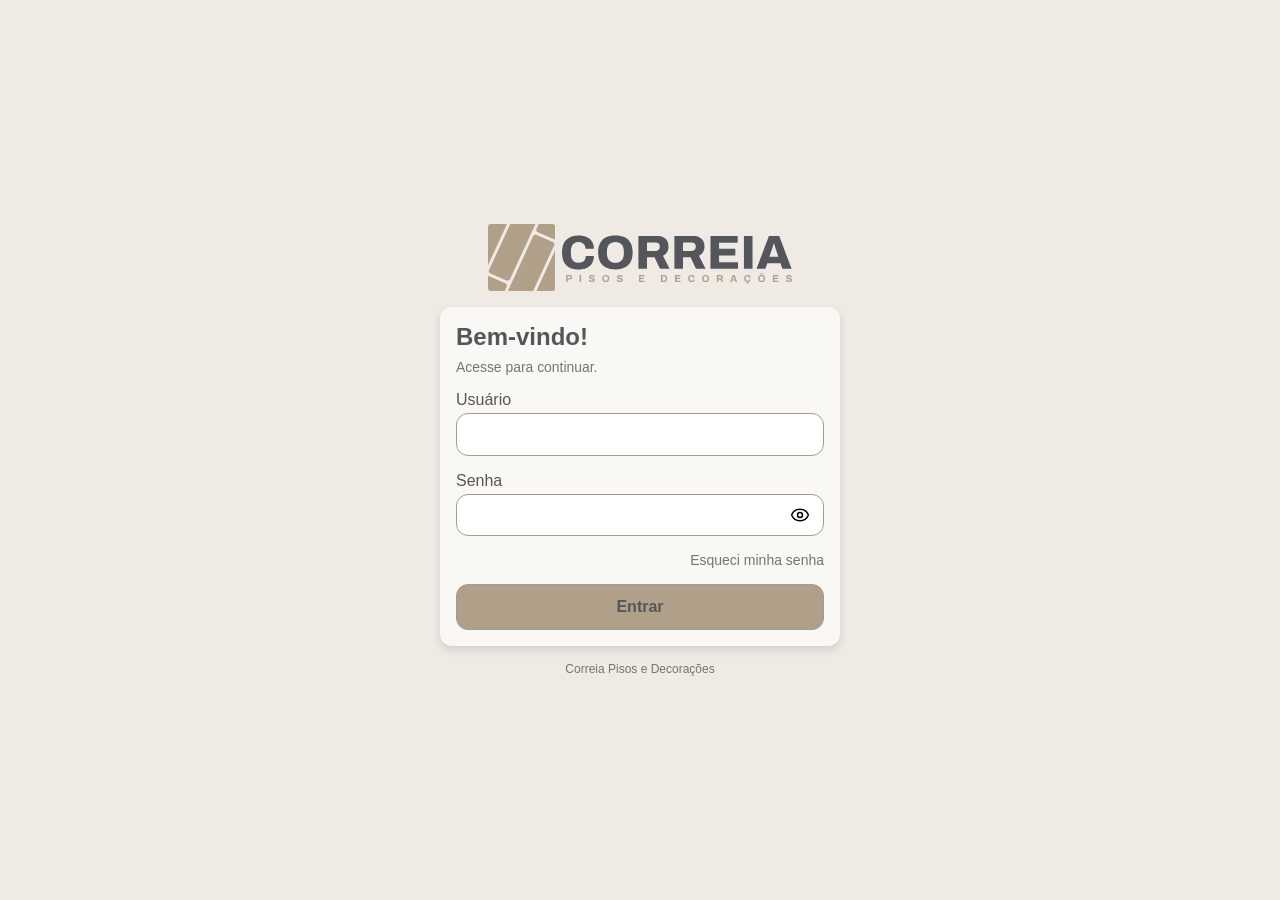
<file: login.html>
<!DOCTYPE html>
<html lang="pt-BR">
  <head>
    <title>Login</title>
    <meta charset="UTF-8" />
    <meta name="viewport" content="width=device-width, initial-scale=1.0" />

    <link rel="stylesheet" href="css/base.css"/>
    <link rel="stylesheet" href="css/componentes/card.css"/>
    <link rel="stylesheet" href="css/componentes/forms.css"/>
    <link rel="stylesheet" href="css/componentes/buttons.css"/>
    <link rel="stylesheet" href="css/paginas/login.css"/>

    <script type="module" src="js/paginas/login.js"></script>
  </head>

  <body>
    <img src="assets/logo.svg" alt="Logo Correia Pisos">
    <main class="card">
      <section>
        <h1>Bem-vindo!</h1>
        <p>Acesse para continuar.</p>
      </section>
      <form method="POST">
        <div class="campo">
          <label for="usuario">Usuário</label>
          <input type="text" id="usuario" name="usuario" required autocomplete="username" class="input">
        </div>
        <div class="campo">
          <label for="senha">Senha</label>
          <div class="input-senha">
            <input type="password" id="senha" name="senha" required autocomplete="current-password" class="input">
            <button type="button" aria-label="Mostrar senha"><img src="assets/icones/eye.svg" alt=""></button>
          </div>
        </div>
        <a href="#">Esqueci minha senha</a>
        <button type="submit" class="botao botao--primario">Entrar</button>
      </form>
    </main>
    <footer>Correia Pisos e Decorações</footer>
  </body>
</html>
</file>
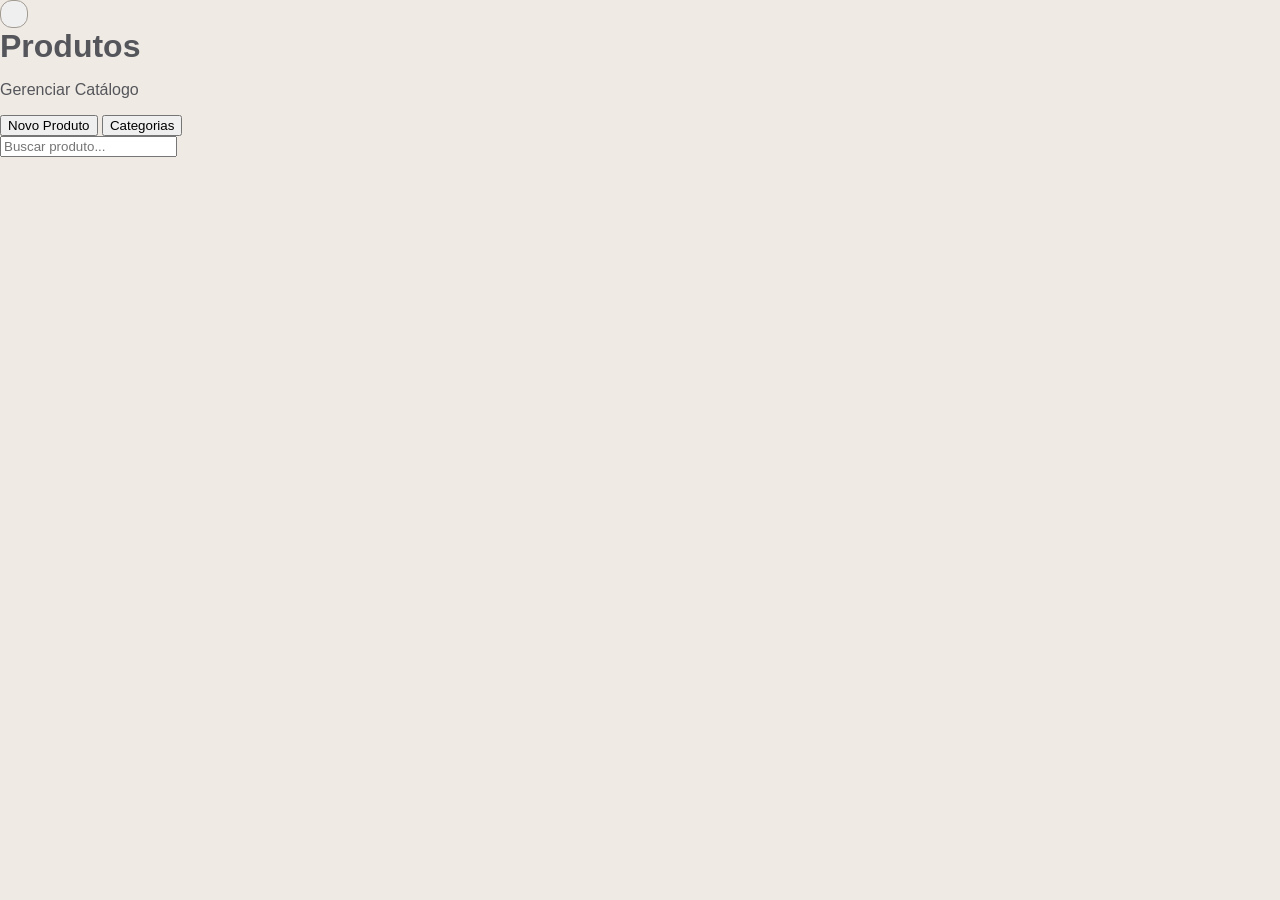
<file: produtos.html>
<!DOCTYPE html>
<html lang="pt-BR">
<head>
    <meta charset="UTF-8">
    <meta name="viewport" content="width=device-width, initial-scale=1.0">
    <title>Produtos</title>

    <link rel="stylesheet" href="css/base.css"/>
    <link rel="stylesheet" href="css/componentes/buttons.css"/>
</head>
<body>
    <header>
        <button type="button" class="botao"></button>
    </header>
    <main>
        <h1>Produtos</h1>
        <p>Gerenciar Catálogo</p>
        <Section>
            <button type="button">Novo Produto</button>
            <button type="button">Categorias</button>
            <div>
                
                <input type="text" placeholder="Buscar produto...">
            </div>
        </Section>
    </main>
</body>
</html>
</file>
<file: css/base.css>
:root {
  --background: #EFEAE4;
  --surface: #F9F8F4;
  --surface-input: #FFFFFF;
  --border: #A29B92;
  --primary: #B0A089;
  --text: #55565B;
  --text-secondary: #757472;

  --espaçamento: 1rem;
  --radius: 12px;
  --shadow: 0 4px 8px rgba(0, 0, 0, 0.12);
}

*,
*::before,
*::after {
  box-sizing: border-box;
}

body {
  margin: 0;
  min-height: 100dvh;
  background: var(--background);
  color: var(--text);
  font-family: Arial, Helvetica, sans-serif;
}

h1, h2, h3, h4 {
  margin: 0;
}
</file>
<file: css/componentes/card.css>
.card {
  background: var(--surface);
  border-radius: var(--radius);
  padding: var(--espaçamento);
  color: var(--text);
  text-decoration: none;
  box-shadow: var(--shadow);

  overflow-wrap: break-word;

  -webkit-tap-highlight-color: transparent;
}

.card p {
  font-size: 0.87rem;
}

.card h2 {
  font-size: 1rem;
}

.card--interativo {
  transition: 
    transform 150ms ease,
    background-color 260ms ease
  ;
}

.card--interativo:hover {
  background-color: color-mix(in srgb, var(--surface), black 3%);
}

.card--interativo:active {
  transform: scale(0.98);
}
</file>
<file: css/componentes/forms.css>
.campo {
  display: flex;
  flex-direction: column;
  gap: calc(var(--espaçamento) / 4);
}

.input {
  background: var(--surface-input);
  border: 1px solid var(--border);
  border-radius: var(--radius);
  padding: 0.80rem;
}

.input:focus {
  outline: 1px solid var(--primary);
  border-color: var(--primary);
}

.input-senha {
  display: flex;
  align-items: center;
  background: var(--surface-input);
  border: 1px solid var(--border);
  border-radius: var(--radius);
}

.input-senha .input {
  flex: 1;
  min-width: 0;
  border: none;
  background: transparent;
}

.input-senha button {
  border: none;
  background: transparent;
  padding: 0.5rem 0.8rem;
  cursor: pointer;
}

.input-senha .input:focus {
  outline: none;
}

.input-senha:focus-within {
  outline: 1px solid var(--primary);
  border-color: var(--primary);  
}

.input-senha img {
  width: 1.25rem;
  height: 1.25rem;
  display: block;
}
</file>
<file: css/componentes/buttons.css>
.botao {
    padding: 0.80rem;
    border: 1px solid var(--border);
    border-radius: var(--radius);
    font-size: 1rem;
    font-weight: 550;
    cursor: pointer;
    text-align: center;
    display: inline-flex;
    align-items: center;
    justify-content: center;
    color: var(--text);

    transition: 
        background-color 150ms,
        transform 150ms
    ;
}

.botao--primario {
    background: var(--primary);
}

.botao--secundario {
    background: transparent;
}

.botao:not(:disabled):active {
    transform: scale(0.98);
}

.botao:not(:disabled):hover {
    filter: brightness(0.95);
}

.botao:focus-visible {
    outline: 2px solid var(--primary);
    outline-offset: 2px;
}

.botao:disabled {
    opacity: 0.5;
    cursor: not-allowed;
}
</file>
<file: css/paginas/login.css>
body {
  display: flex;
  flex-direction: column;
  justify-content: center;
  align-items: center;
  gap: var(--espaçamento);
  padding: 0 var(--espaçamento);
}

body > img {
  width: 80%;
  max-width: 19rem;
  height: auto;
}

main {
  display: flex;
  flex-direction: column;
  gap: var(--espaçamento);
  width: 100%;
  max-width: 25rem;
}

main h1 {
  color: var(--text);
  font-size: 1.5rem;
}

main p {
  color: var(--text-secondary);
  font-size: 0.875rem;
}

section {
  display: flex;
  flex-direction: column;
  gap: calc(var(--espaçamento) / 2);
}

section p {
  margin: 0;
}

form {
  display: flex;
  flex-direction: column;
  gap: var(--espaçamento);
}

form label {
  margin: 0;
}

form a {
  margin: 0 0 0 auto;
  color: var(--text-secondary);
  font-size: 0.875rem;
  text-decoration: none;
}
form a:hover{
  text-decoration: underline;
}

footer {
  font-size: 0.75rem;
  color: var(--text-secondary);
  text-align: center;
}
</file>
